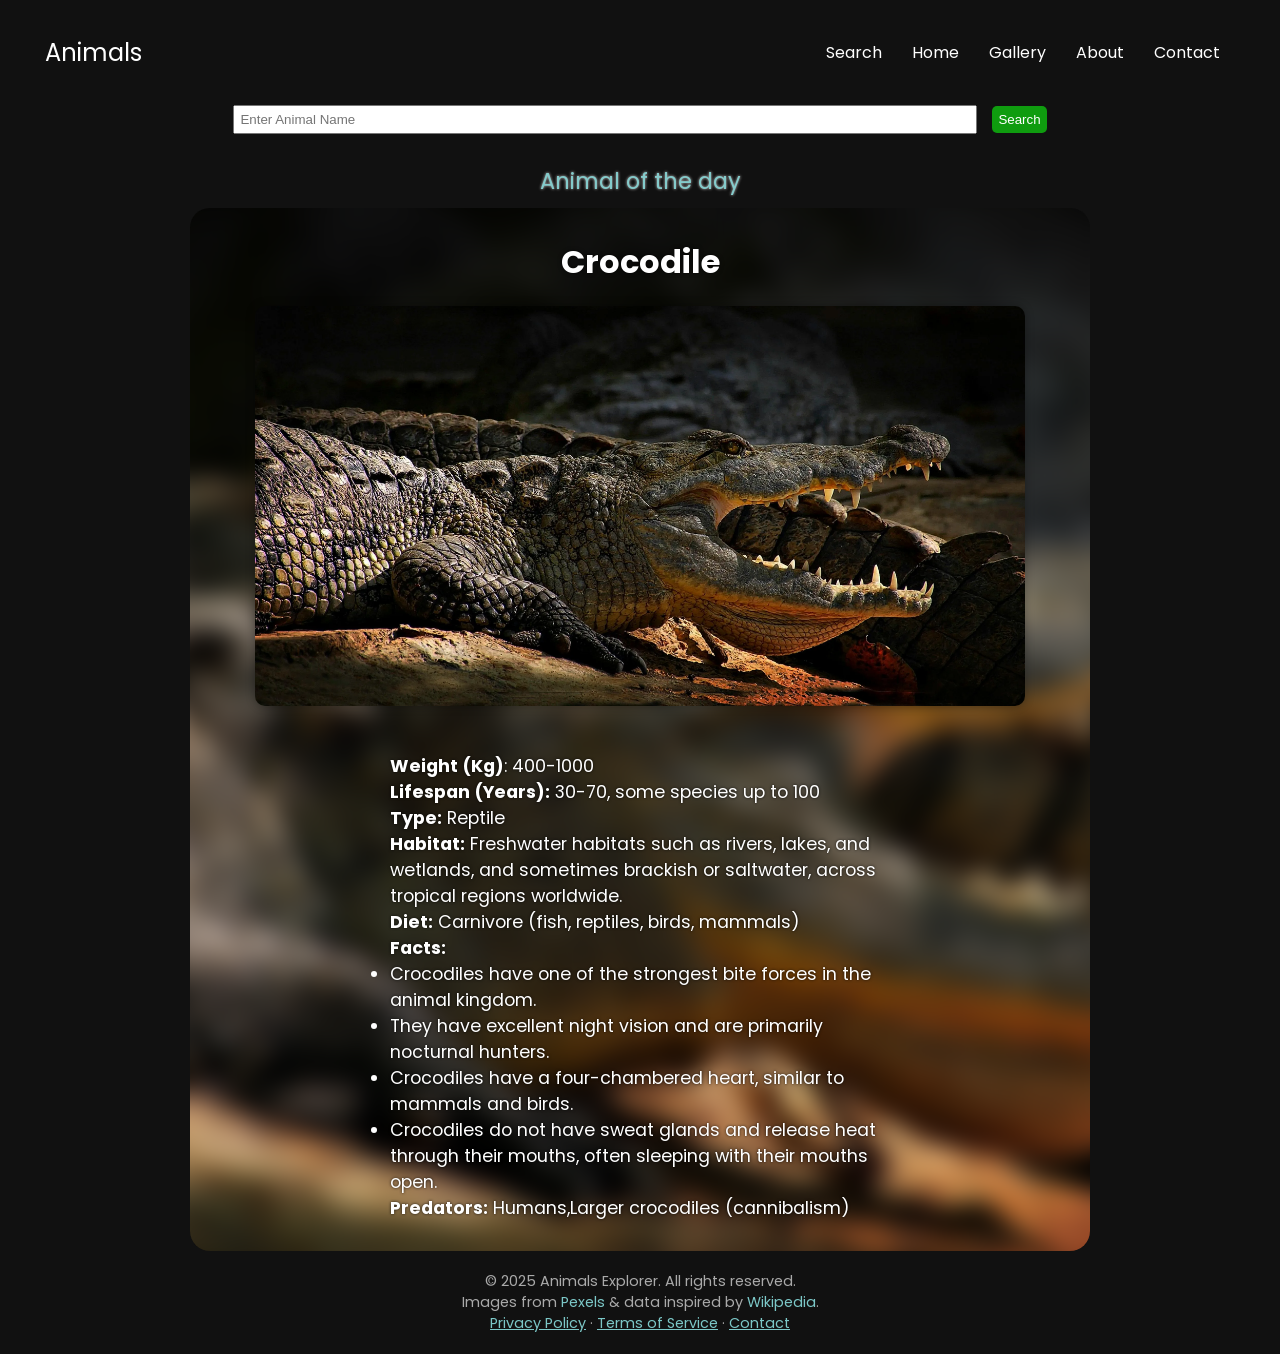
<file: index.html>
<!DOCTYPE html>
<html lang="en">

<head>
  <meta charset="UTF-8">
  <meta name="viewport" content="width=device-width, initial-scale=1.0">
  <title>Animals</title>
  <link rel="stylesheet" href="card.css">
  <script src="card.js" defer></script>
</head>

<body>
  <nav class="navbar">
    <div class="logo">
      Animals</div>
    <ul class="nav-links" id="navLinks">
      <li><a href="#" id="searchlink">Search</a></li>
      <li><a href="index.html">Home</a></li>
      <li><a href="gallery.html">Gallery</a></li>
      <li><a href="#">About</a></li>
      <li><a href="#">Contact</a></li>
    </ul>
    <div class="menu-toggle" id="menuToggle">&#9776;</div>
  </nav>
  <div class="search_bar">
    <input type="text" class="animalname" placeholder="Enter Animal Name"></input>
    <button class="searchbutton">Search</button>
  </div>
  <main class="main">
    <div class="card_container">
      <div class="blur_bg"></div>

      <h2 class="name"></h2>

      <div class="content">
        <div class="left">
          <img class="image" src="" alt="Elephant Image">
        </div>

        <div class="right">
          <p class="details">

          </p>
        </div>
      </div>
    </div>
  </main>
  <footer class="footer">

    <p>© 2025 Animals Explorer. All rights reserved.</p>
    <p>Images from <a style="text-decoration: none;" href="https://www.pexels.com/">Pexels</a> & data inspired by <a
        style="text-decoration: none;" href="https://www.wikipedia.org/">Wikipedia</a>.</p>
    <p>
      <a href="/privacy">Privacy Policy</a> ·
      <a href="/terms">Terms of Service</a> ·
      <a href="/contact">Contact</a>
    </p>


  </footer>

</body>

</html>
</file>
<file: card.css>
@import url('https://fonts.googleapis.com/css2?family=Poppins&display=swap');

* {
  margin: 0;
  padding: 0;
  box-sizing: border-box;

}

html,
body {
  height: 100%;
  min-height: 100vh;
  font-family: 'Poppins', sans-serif;
  background: #111;
  color: #000;


}

body {

  padding: 20px;


}

body::-webkit-scrollbar {
  width: 0;
  background: transparent;
}

.navbar {
  position: sticky;
  top: 0;
  left: 0;
  display: flex;
  justify-content: space-between;
  align-items: center;
  padding: 15px 25px;
  background-color: #111;
  color: white;
  z-index: 2;
}

.logo {
  font-size: 24px;
}

.nav-links {
  display: flex;
  list-style: none;
}

.nav-links li a {
  color: white;
  text-decoration: none;
}

.nav-links li {
  padding: 0 15px;
  color: white;
}

.menu-toggle {
  display: none;
  font-size: 28px;
  cursor: pointer;
}

.search_bar {
  text-align: center;
  padding-top: 20px;
  padding-bottom: 20px;
  display: flex;
  align-items: center;
  justify-content: center;
  gap: 15px;
}

.animalname {
  width: 60%;
  padding: 5px;
}

.searchbutton {
  padding: 6px;
  background: rgb(15, 156, 15);
  border: none;
  border-radius: 5px;
  color: white;
  cursor: pointer;
}


.main {
  display: flex;
  align-items: center;
  justify-content: center;
}

.card_container {
  position: relative;
  width: 90vw;
  max-width: 900px;
  padding: 30px;
  border-radius: 20px;
  overflow: hidden;
  backdrop-filter: blur(0px);
  /* in case future enhancement */
  z-index: 0;
  color: white;
}

.blur_bg {
  position: absolute;
  top: 0;
  left: 0;
  right: 0;
  bottom: 0;
  background-size: cover;
  background-position: center;
  filter: blur(12px);
  z-index: -1;
  transform: scale(1.1);
  /* expand to cover blurred edges */
}

.name {
  font-size: 2em;
  text-align: center;
  margin-bottom: 20px;
  text-shadow: 0 0 4px rgba(0, 0, 0, 0.6);
}

.content {
  display: flex;
  justify-content: center;
  align-items: center;
  gap: 40px;
  font-size: 1.1em;
  flex-wrap: wrap;
}

.image {
  height: 400px;
  max-width: 100%;
  object-fit: contain;
  border-radius: 10px;
  box-shadow: 0 0 10px rgba(0, 0, 0, 0.3);
}

.details {
  max-width: 500px;
  text-shadow: 0 0 3px rgba(0, 0, 0, 0.8);
}
.day{
  text-align: center;
  font-size: 1.4em;
  text-shadow: 0 0 3px rgba(255, 254, 254, 0.8);
  color: rgb(132, 203, 203);
  margin: 10px;
}
.footer {
  text-align: center;
  font-size: 0.9em;
  color: #aaa;
  padding: 20px;
  background-color: #111;
}

.footer a {
  color: rgb(124, 200, 200);
}

@media (max-width: 768px) {
  .nav-links {
    display: none;
    flex-direction: column;
    background-color: #111;
    position: absolute;
    top: 60px;
    right: 0;
    width: 200px;
  }

  .nav-links.active {
    display: flex;
  }

  .menu-toggle {
    display: block;
  }
}

@media (max-width: 600px) {
  .content {
    flex-direction: column;
    gap: 20px;
  }

  .image {
    height: 200px;
  }
}
</file>
